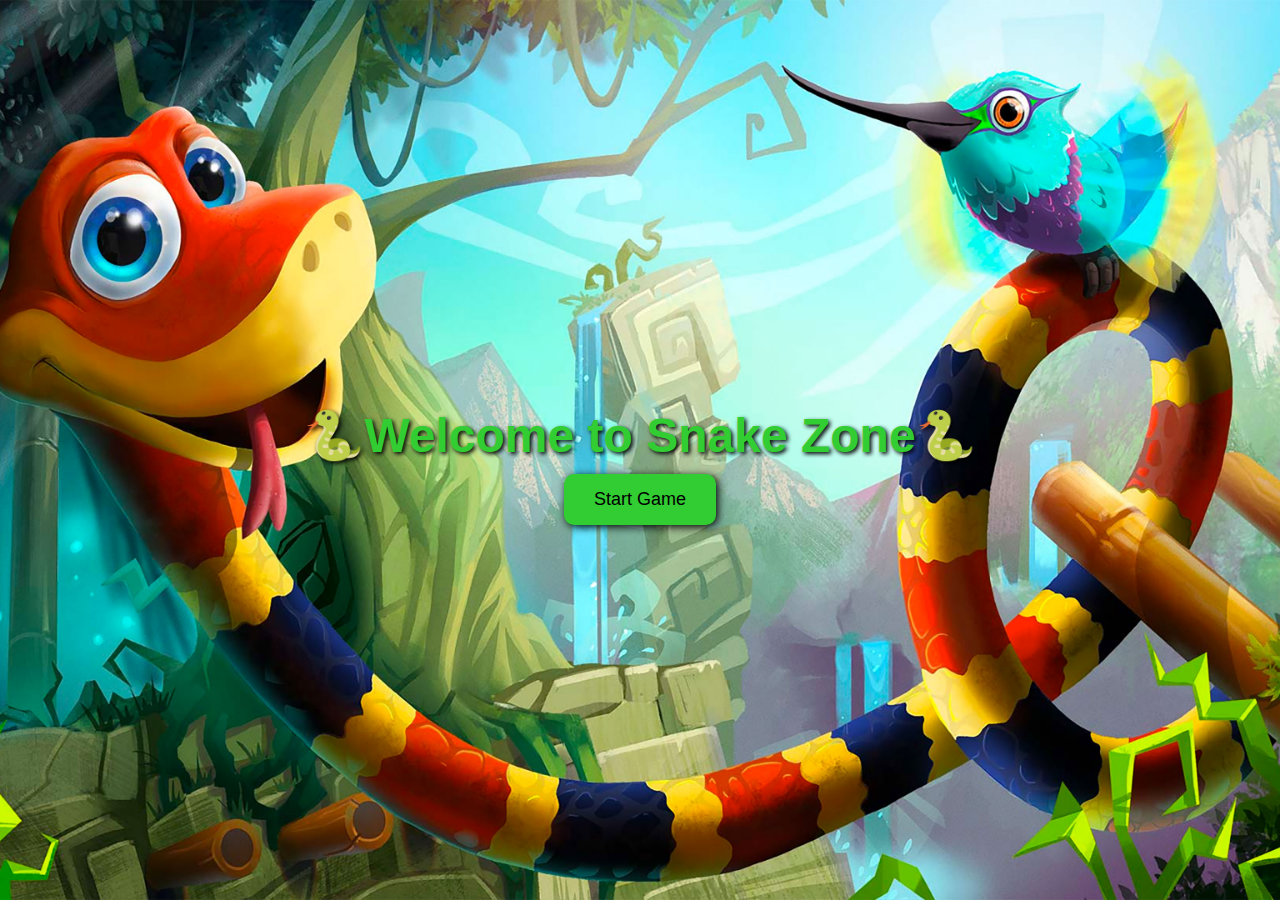
<file: index.html>
<!DOCTYPE html>
<html>
<head>
  <title>Welcome to Snake Zone (Game)</title>
</head>
<body style="margin: 0; padding: 0; font-family: Arial, sans-serif; 
  background: url('img/Snake_img.jpg') no-repeat center center fixed; 
  background-size: cover; color: #fff; 
  display: flex; align-items: center; justify-content: center; 
  height: 100vh; flex-direction: column; text-align: center;">

  <h1 style="font-size: 48px; color: limegreen; margin-bottom: 10px;
    text-shadow: 2px 2px 4px #000;">🐍Welcome to Snake Zone🐍</h1>

  

  <button onclick="startGame()" style="padding: 15px 30px; font-size: 18px; 
    background-color: limegreen; color: black; border: none; 
    border-radius: 10px; cursor: pointer; box-shadow: 2px 2px 8px #000;">
    Start Game
  </button>

  <script>
    function startGame() {
      window.location.href = 'level.html';
    }
  </script>
</file>
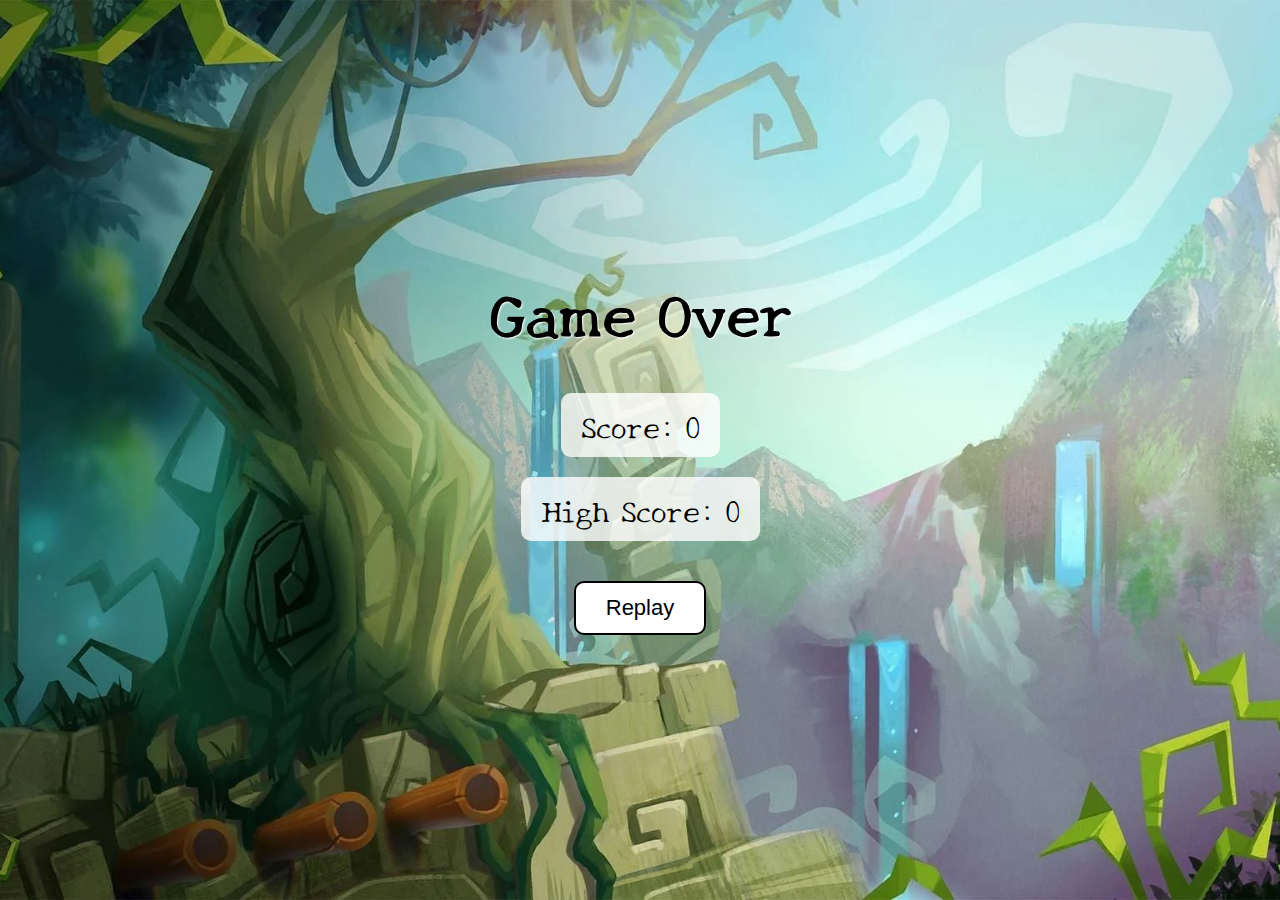
<file: gameover.html>
<!DOCTYPE html>
<html lang="en">
<head>
  <meta charset="UTF-8">
  <title>Game Over</title>
  <style>
    @import url('https://fonts.googleapis.com/css2?family=New+Tegomin&display=swap');

    * {
      margin: 0;
      padding: 0;
      box-sizing: border-box;
    }

    body {
      height: 100vh;
      background: url('img/bg.webp') center center / cover no-repeat;
      display: flex;
      justify-content: center;
      align-items: center;
      font-family: 'New Tegomin', serif;
      color: black;
      text-align: center;
      flex-direction: column;
    }

    h1 {
      font-size: 60px;
      margin-bottom: 30px;
      text-shadow: 1px 1px 2px white;
    }

    .score-box {
      font-size: 30px;
      margin: 10px 0;
      background-color: rgba(255, 255, 255, 0.8);
      padding: 10px 20px;
      border-radius: 10px;
    }

    .btn {
      margin-top: 30px;
      padding: 12px 30px;
      font-size: 22px;
      background-color: white;
      color: black;
      border: 2px solid black;
      border-radius: 10px;
      cursor: pointer;
      transition: 0.3s ease;
    }

    .btn:hover {
      background-color: black;
      color: white;
    }
  </style>
</head>
<body>
  <h1>Game Over</h1>
  <div class="score-box" id="latestScore">Score: 0</div>
  <div class="score-box" id="highScore">High Score: 0</div>
  <button class="btn" onclick="window.location.href='level.html'">Replay</button>

  <script>
    const latestScore = localStorage.getItem("latestScore") || 0;
    const highScore = localStorage.getItem("hiscore") || 0;

    document.getElementById("latestScore").innerText = "Score: " + latestScore;
    document.getElementById("highScore").innerText = "High Score: " + highScore;
  </script>
</body>
</html>
</file>
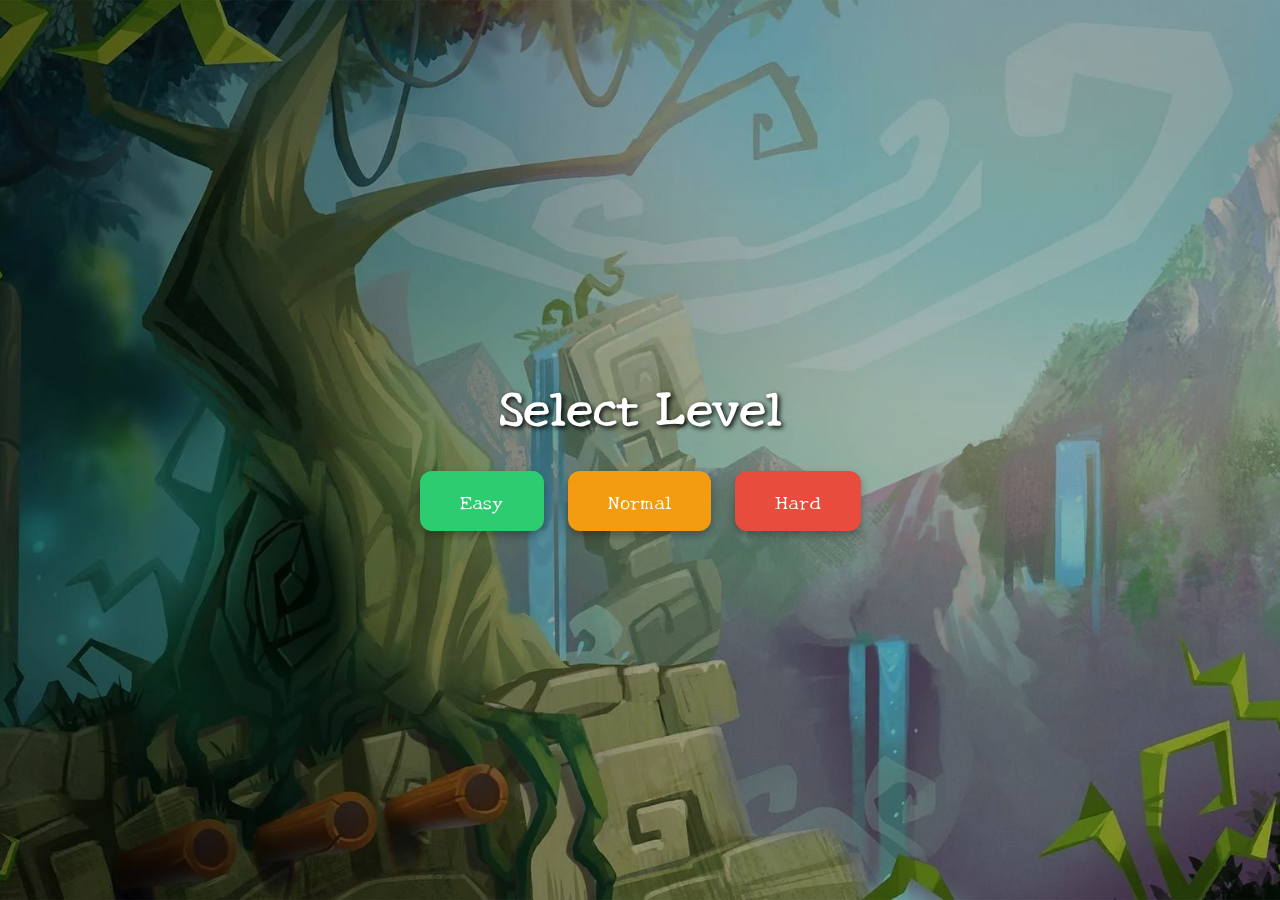
<file: level.html>
<!DOCTYPE html>
<html lang="en">
<head>
  <meta charset="UTF-8" />
  <meta name="viewport" content="width=device-width, initial-scale=1.0"/>
  <title>Select Level</title>
  <style>
    @import url('https://fonts.googleapis.com/css2?family=New+Tegomin&display=swap');

    * {
      margin: 0;
      padding: 0;
      box-sizing: border-box;
      font-family: 'New Tegomin', serif;
    }

    body {
      height: 100vh;
      background-image: url('img/bg.webp'); /* Replace with your background image */
      background-size: cover;
      background-position: center;
      display: flex;
      flex-direction: column;
      align-items: center;
      justify-content: center;
      backdrop-filter: brightness(0.7);
    }

    h1 {
      color: white;
      font-size: 3rem;
      margin-bottom: 2rem;
      text-shadow: 2px 2px 5px #000;
    }

    .buttons {
      display: flex;
      gap: 1.5rem;
    }

    .btn {
      padding: 1rem 2.5rem;
      font-size: 1.2rem;
      border: none;
      border-radius: 12px;
      cursor: pointer;
      transition: transform 0.2s ease, background-color 0.3s;
      color: white;
      background-color: #2ecc71;
      box-shadow: 0 4px 8px rgba(0,0,0,0.3);
    }

    .btn:hover {
      transform: scale(1.05);
    }

    .btn.normal {
      background-color: #f39c12;
    }

    .btn.normal:hover {
      background-color: #e67e22;
    }

    .btn.hard {
      background-color: #e74c3c;
    }

    .btn.hard:hover {
      background-color: #c0392b;
    }
  </style>
</head>
<body>
  <h1>Select Level</h1>
  <div class="buttons">
    <button class="btn easy" onclick="window.location.href='game.html'">Easy</button>
    <button class="btn normal" onclick="window.location.href='normal.html'">Normal</button>
    <button class="btn hard" onclick="window.location.href='hard.html'">Hard</button>
  </div>
</body>
</html>
</file>
